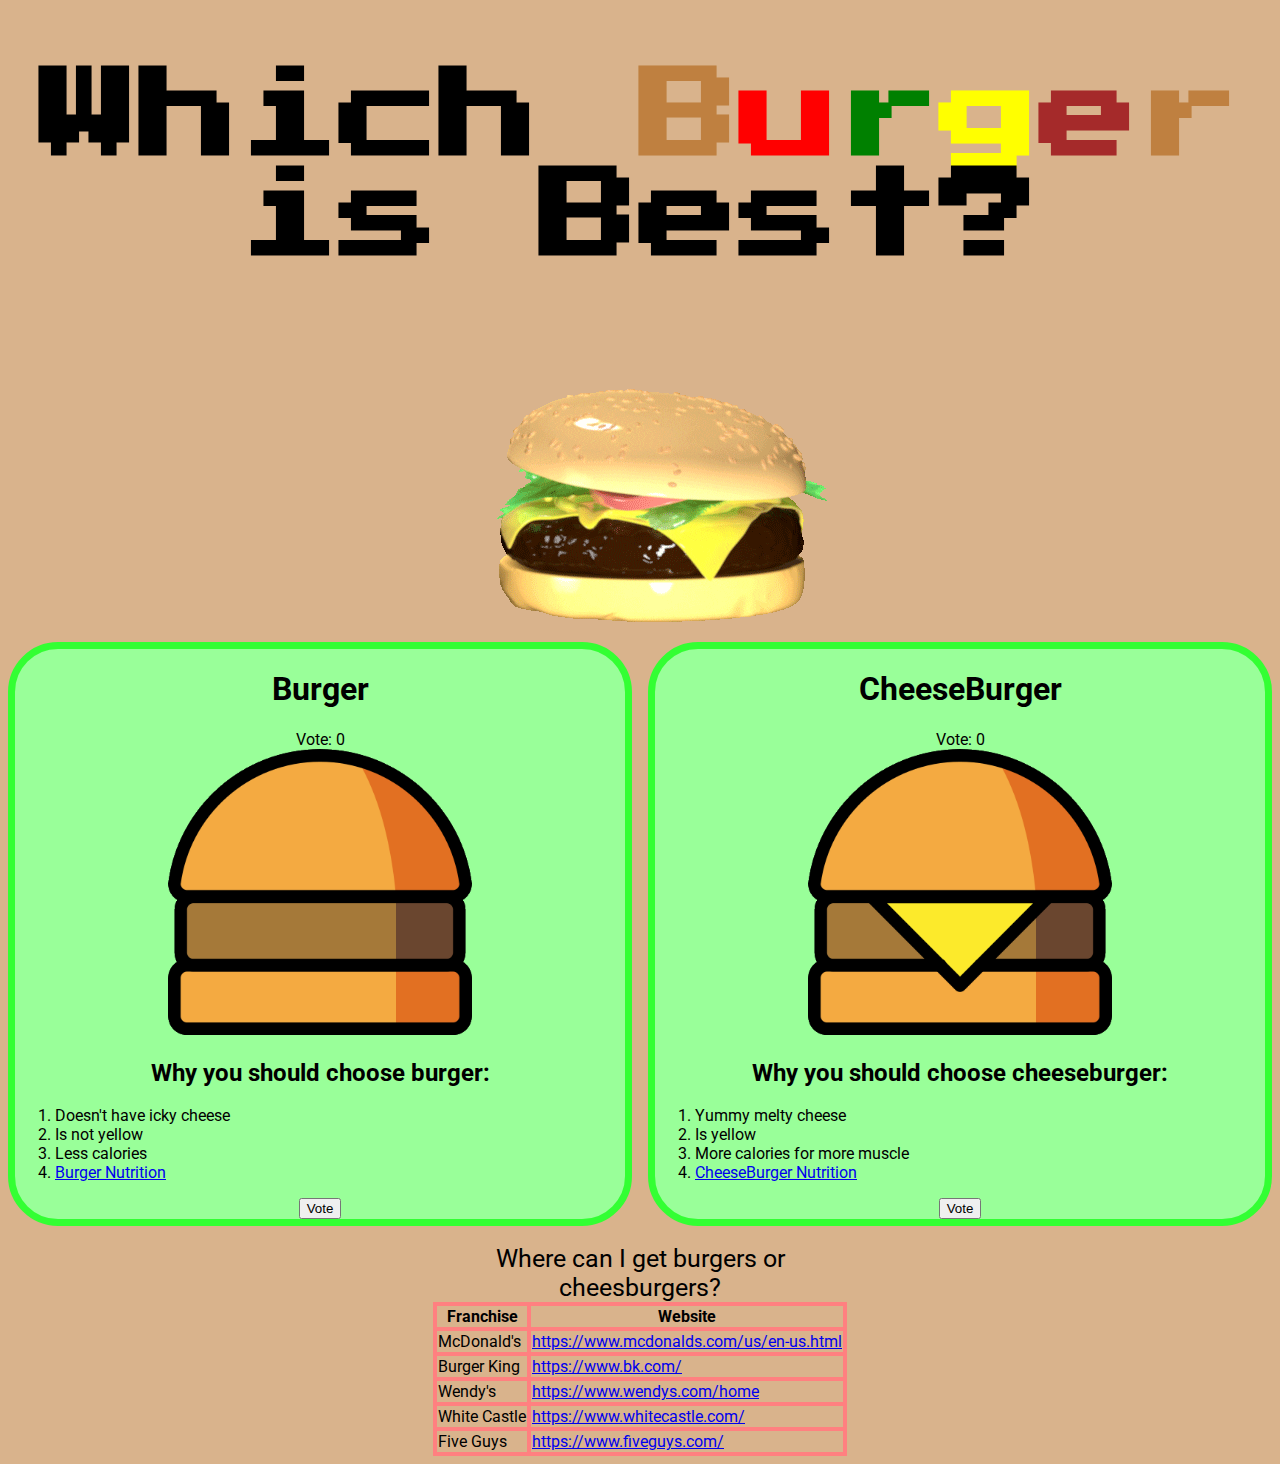
<file: index.html>
<!DOCTYPE html>
<html>
<head>
	<title>Burger Vote</title>
	<!-- This is the icon that appears on the corner of the tab -->
	<link rel="icon" href="fud/tomato.png" type="image/png" sizes="16x16">
	<!-- Imports the stylesheet -->
	<link rel="stylesheet" type="text/css" href="style.css">
	<!-- Google fonts -->
	<link href="https://fonts.googleapis.com/css?family=Press+Start+2P|Roboto&display=swap" rel="stylesheet">
	<script type="text/javascript" src="script.js"></script>
</head>
<style>
body
{
	background-color: #d9b38c;
}
</style>
<body>
	<div class="title">
		<h1>Which <span style="color:#bf8040">B</span><span style="color:red">u</span><span style="color:green">r</span><span style="color:yellow">g</span><span style="color:brown">e</span><span style="color:#bf8040">r</span> is Best?</h1>
		<!-- Multi-color burger text -->
		<!-- <span style="color:#bf8040">B</span><span style="color:red">u</span><span style="color:green">r</span><span style="color:yellow">g</span><span style="color:brown">e</span><span style="color:#bf8040">r</span> -->
		<br>
		<img src="fud/spin_borgor_3.gif">
	</div>
	<br>
	<!-- Boxes in columns -->
	<div class="column">
		<div class="burger">
			<h1>Burger</h1>
			<div id = "vote-burger1">Vote: 0</div>
			<img src="fud/burger.png">
			<h2>Why you should choose burger:</h2>
			<ol class="list">
			  <li>Doesn't have icky cheese</li>
			  <li>Is not yellow</li>
			  <li>Less calories</li>
			  <li><a href="burger.html">Burger Nutrition</a></li>
			</ol>
			<button onclick="burgerCount()" type="button">Vote</button>
		</div>
		<div class="burger">
			<h1>CheeseBurger</h1>
			<div id = "vote-burger2">Vote: 0</div>
			<img src="fud/cheeseburger.png">
			<h2>Why you should choose cheeseburger:</h2>
			<ol class="list">
			  <li>Yummy melty cheese</li>
			  <li>Is yellow</li>
			  <li>More calories for more muscle</li>
			  <li><a href="cheeseburger.html">CheeseBurger Nutrition</a></li>
			</ol>
			<button onclick="burgerCount2()" type="button">Vote</button>
		</div>
	</div>

	<br>
	<div>
		<table class="center">
		  <caption>Where can I get burgers or cheesburgers?</caption>
		  <tr>
		    <th>Franchise</th>
		    <th>Website</th>
		  </tr>
		  <tr>
		    <td>McDonald's</td>
		    <td><a href="https://www.mcdonalds.com/us/en-us.html">https://www.mcdonalds.com/us/en-us.html</a></td>
		  </tr>
		  <tr>
		  	<td>Burger King</td>
		  	<td><a href="https://www.bk.com/">https://www.bk.com/</a></td>
		  </tr>
		  <tr>
		    <td>Wendy's</td>
		    <td><a href="https://www.wendys.com/home">https://www.wendys.com/home</a></td>
		  </tr>
		  <tr>
		    <td>White Castle</td>
		    <td><a href="https://www.whitecastle.com/">https://www.whitecastle.com/</a></td>
		  </tr>
		  <tr>
		  	<td>Five Guys</td>
		    <td><a href="https://www.fiveguys.com/">https://www.fiveguys.com/</a></td>
		  </tr>
		</table>
	</div>

</body>
</html>
</file>
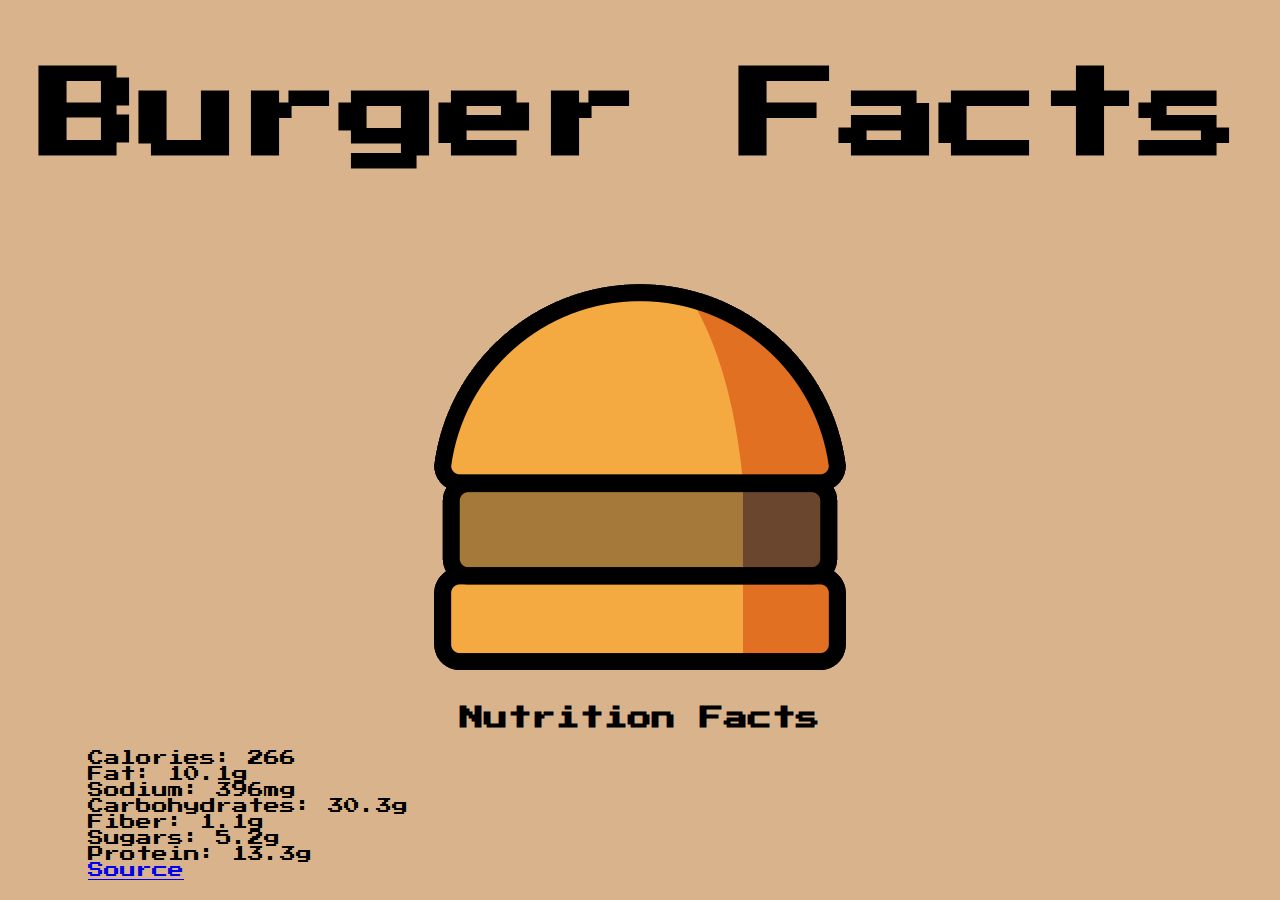
<file: burger.html>
<!DOCTYPE html>
<html>
<head>
	<title>Burger Facts</title>
	<!-- This is the icon that appears on the corner of the tab -->
	<link rel="icon" href="fud/tomato.png" type="image/png" sizes="16x16">
	<!-- Imports the stylesheet -->
	<link rel="stylesheet" type="text/css" href="style.css">
	<!-- Google fonts -->
	<link href="https://fonts.googleapis.com/css?family=Press+Start+2P|Roboto&display=swap" rel="stylesheet">
	<script type="text/javascript" src="script.js"></script>
</head>
<style>
body
{
	background-color: #d9b38c;
	font-family: 'Press Start 2P', cursive;
}
h2
{
	text-align: center;
}
</style>
<body>
	<div class="title">
		<h1>Burger Facts</h1>
		<br>
		<img src="fud/burger.png">
	</div>
	<br>
	<h2>Nutrition Facts</h2>
	<ul>
		<ol>Calories: 266</ol>
		<ol>Fat: 10.1g</ol>
		<ol>Sodium: 396mg</ol>
		<ol>Carbohydrates: 30.3g</ol>
		<ol>Fiber: 1.1g</ol>
		<ol>Sugars: 5.2g</ol>
		<ol>Protein: 13.3g</ol>
		<ol><a href="https://www.verywellfit.com/hamburger-nutrition-facts-calories-and-healthier-swaps-4111280">Source</a></ol>
	</ul>
</body>
</html>
</file>
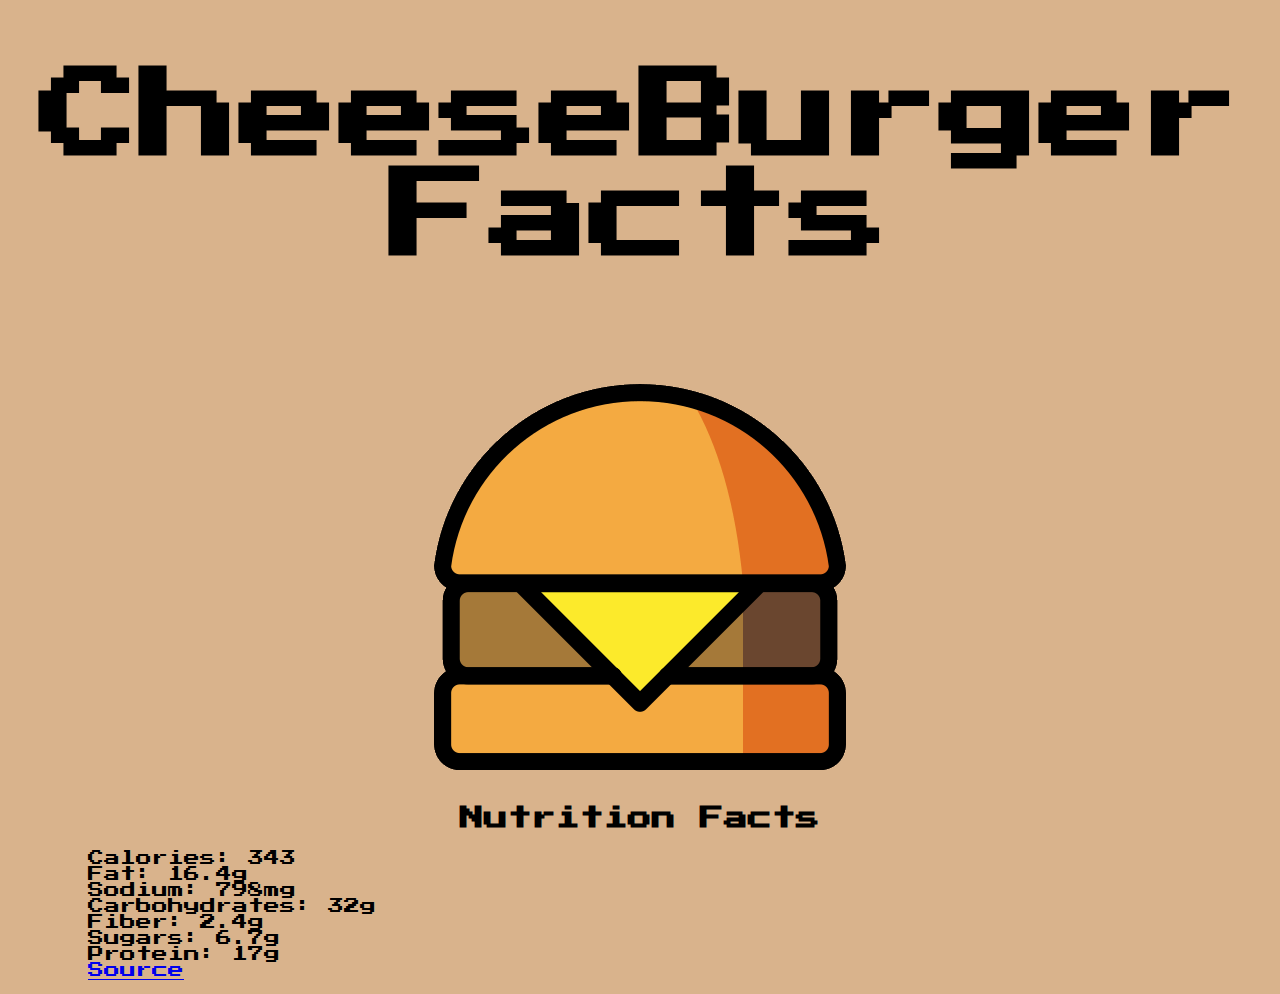
<file: cheeseburger.html>
<!DOCTYPE html>
<html>
<head>
	<title>Burger Facts</title>
	<!-- This is the icon that appears on the corner of the tab -->
	<link rel="icon" href="fud/tomato.png" type="image/png" sizes="16x16">
	<!-- Imports the stylesheet -->
	<link rel="stylesheet" type="text/css" href="style.css">
	<!-- Google fonts -->
	<link href="https://fonts.googleapis.com/css?family=Press+Start+2P|Roboto&display=swap" rel="stylesheet">
	<script type="text/javascript" src="script.js"></script>
</head>
<style>
body
{
	background-color: #d9b38c;
	font-family: 'Press Start 2P', cursive;
}
h2
{
	text-align: center;
}
</style>
<body>
	<div class="title">
		<h1>CheeseBurger Facts</h1>
		<br>
		<img src="fud/cheeseburger.png">
	</div>
	<br>
	<h2>Nutrition Facts</h2>
	<ul>
		<ol>Calories: 343</ol>
		<ol>Fat: 16.4g</ol>
		<ol>Sodium: 798mg</ol>
		<ol>Carbohydrates: 32g</ol>
		<ol>Fiber: 2.4g</ol>
		<ol>Sugars: 6.7g</ol>
		<ol>Protein: 17g</ol>
		<ol><a href="https://www.verywellfit.com/cheeseburger-nutrition-facts-and-healthier-swaps-4109684">Source</a></ol>
	</ul>
</body>
</html>
</file>
<file: style.css>
.title
{
	font-family: 'Press Start 2P', cursive;
	font-size: 50px;
	text-align: center;
}
.burger
{
	background-color: #99ff99;
	font-family: 'Roboto', sans-serif;
	text-align: center;
	border-style: solid;
	border-color: #33ff33;
	border-width: 7px;
	border-radius: 50px;
	/*#33ff33*/
}
.burger .list
{
	text-align: left;
}
.column
{
	columns: 100px 2;
}
/*This helps images scale according to screen resolution*/
img
{
	max-width:50%;
    height:auto;
}
table, th, td
{
	border-collapse: collapse;
	border-style: solid;
	border-color: #ff8080;
	border-width: 4px;
	font-family: 'Roboto', sans-serif;
}
/*This is used to center the table in the middle of the page*/
table.center 
{
    margin-left:auto; 
    margin-right:auto;
}

table caption
{
	font-size: 25px;
}
</file>
